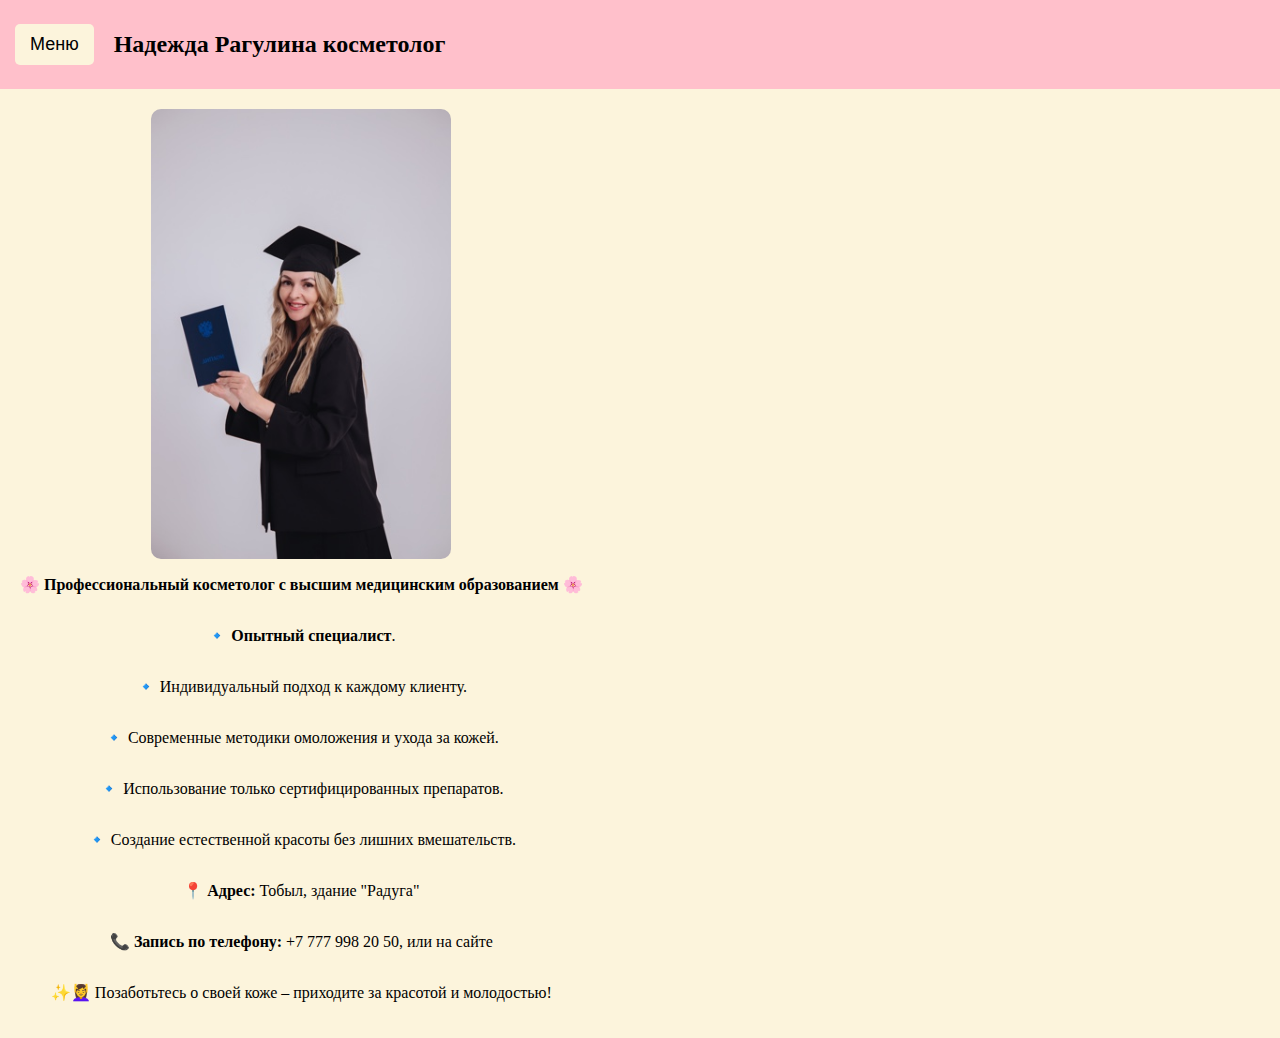
<file: index.html>
<!DOCTYPE html>
<html lang="ru">
<head>
    <meta charset="UTF-8">
    <meta name="viewport" content="width=device-width, initial-scale=1.0">
    <title>Сайт косметолога</title>
    <link rel="stylesheet" href="styles.css">
</head>
<body>

<header>
    <button id="menu-btn">Меню</button>
    <h1>Надежда Рагулина косметолог</h1>
    <ul id="menu" class="hidden">
        <li><a href="index.html">Информация о косметологе</a></li>
        <li><a href="main.html">Услуги</a></li>
        <li><a href="price.html">Прайс</a></li>
        <li><a href="Zapic.html">Запись</a></li>
    </ul>
</header>

<div class="content">
    <div class="image-container">
        <img src="image-24-03-25-07-13.jpeg" alt="Фото">
       <p>🌸 <strong>Профессиональный косметолог с высшим медицинским образованием</strong> 🌸</p>
<p>🔹 <strong>Опытный специалист</strong>.</p>
<p>🔹 Индивидуальный подход к каждому клиенту.</p>
<p>🔹 Современные методики омоложения и ухода за кожей.</p>
<p>🔹 Использование только сертифицированных препаратов.</p>
<p>🔹 Создание естественной красоты без лишних вмешательств.</p>

<p>📍 <strong>Адрес:</strong> Тобыл, здание "Радуга"</p>
<p>📞 <strong>Запись по телефону:</strong> +7 777 998 20 50, или на сайте</p>
<p>✨💆‍♀️ Позаботьтесь о своей коже – приходите за красотой и молодостью!</p>

    </div>
</div>

<script src="script.js"></script>
</body>
</html>
</file>
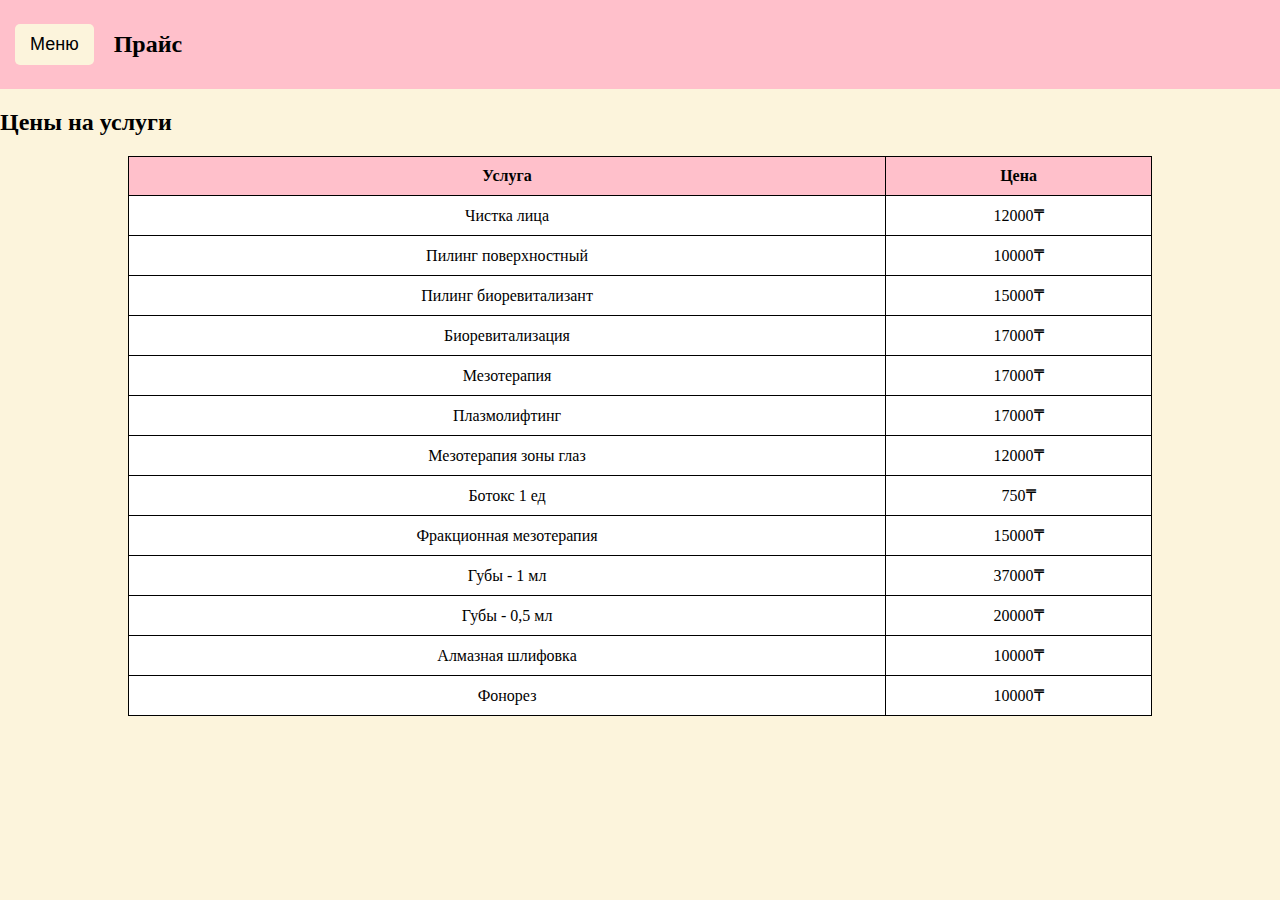
<file: price.html>
<!DOCTYPE html>
<html lang="ru">
<head>
    <meta charset="UTF-8">
    <meta name="viewport" content="width=device-width, initial-scale=1.0">
    <title>Прайс</title>
    <link rel="stylesheet" href="pryce.css">
</head>
<body>

<header>
    <button id="menu-btn">Меню</button>
    <h1>Прайс</h1>
    <ul id="menu" class="hidden">
        <li><a href="index.html">Информация о косметологе</a></li>
        <li><a href="main.html">Услуги</a></li>
        <li><a href="price.html">Прайс</a></li>
        <li><a href="Zapic.html">Запись</a></li>
    </ul>
</header>

<h2 class="price-title">Цены на услуги</h2>

<table>
    <tr>
        <th>Услуга</th>
        <th>Цена</th>
    </tr>
    <tr>
        <td>Чистка лица</td>
        <td>12000₸</td>
    </tr>
    <tr>
        <td>Пилинг поверхностный</td>
        <td>10000₸</td>
    </tr>
    <tr>
        <td>Пилинг биоревитализант</td>
        <td>15000₸</td>
    </tr>
    <tr>
        <td>Биоревитализация</td>
        <td>17000₸</td>
    </tr>
     <tr>
        <td>Мезотерапия</td>
        <td>17000₸</td>
    </tr>
     <tr>
        <td>Плазмолифтинг</td>
        <td>17000₸</td>
    </tr>
    <tr>
        <td>Мезотерапия зоны глаз</td>
        <td>12000₸</td>
    </tr>
    <tr>
        <td>Ботокс 1 ед</td>
        <td>750₸</td>
    </tr>
    <tr>
        <td>Фракционная мезотерапия</td>
        <td>15000₸</td>
    </tr>
    <tr>
        <td>Губы - 1 мл</td>
        <td>37000₸</td>
    </tr>
    <tr>
        <td>Губы - 0,5 мл</td>
        <td>20000₸</td>
    </tr>
    <tr>
        <td>Алмазная шлифовка</td>
        <td>10000₸</td>
    </tr>
     <tr>
        <td>Фонорез</td>
        <td>10000₸</td>
    </tr>
</table>

<script src="script.js"></script>

</body>
</html>
</file>
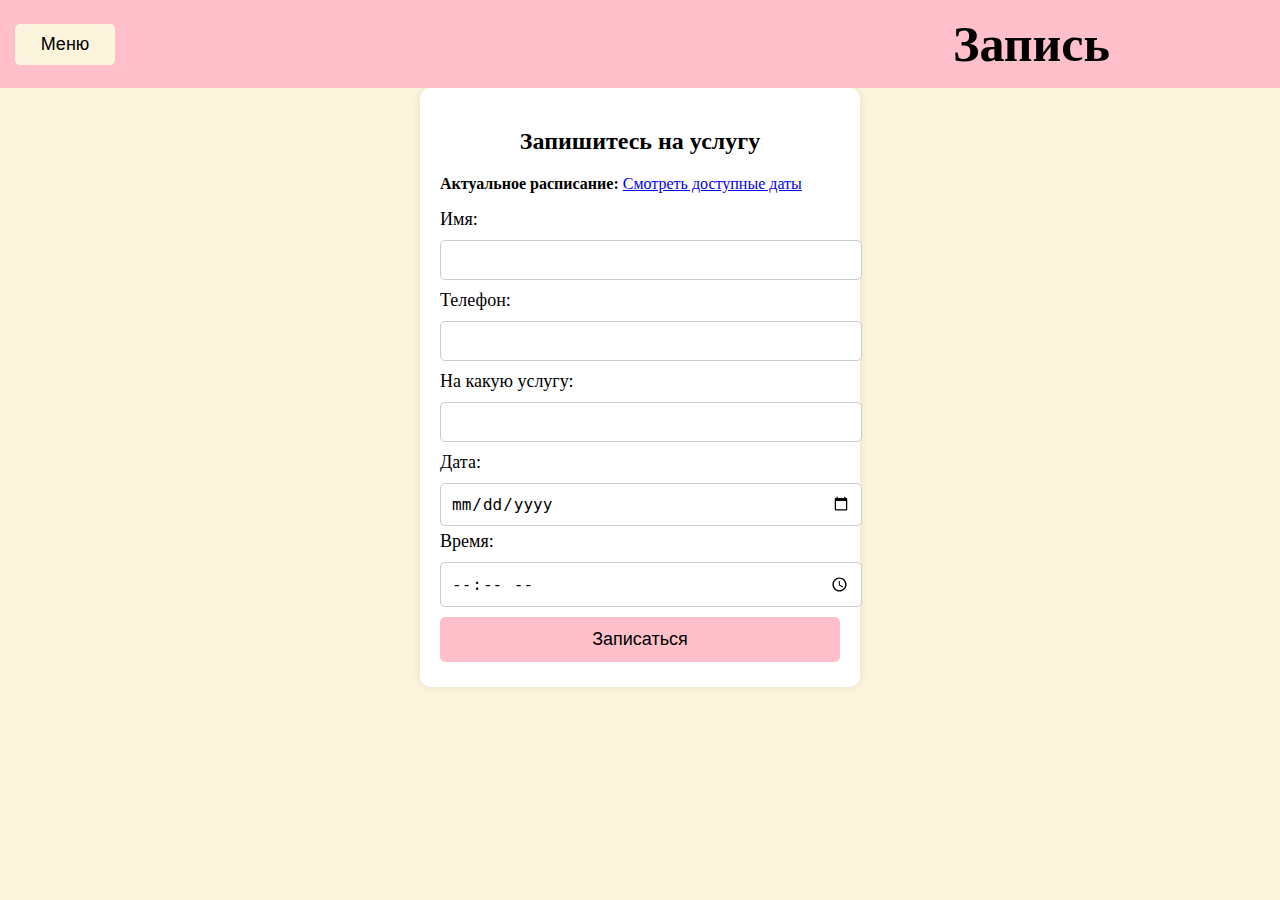
<file: Zapic.html>
<!DOCTYPE html>
<html lang="ru">
<head>
    <meta charset="UTF-8">
    <meta name="viewport" content="width=device-width, initial-scale=1.0">
    <title>Запись на услугу</title>
    <link rel="stylesheet" href="Zapic.css">
</head>
<body>

    <!-- Хедер с меню -->
    <header>
        <button id="menu-btn">Меню</button>
        <div class="header-title" style="font-size: 50px;">Запись</div>
        <ul id="menu">
            <li><a href="index.html">Информация о косметологе</a></li>
            <li><a href="main.html">Услуги</a></li>
            <li><a href="price.html">Прайс</a></li>
            <li><a href="Zapic.html">Запись</a></li>
        </ul>
    </header>

    <!-- Форма записи -->
    <div class="form-container">
        <h2>Запишитесь на услугу</h2>

        <!-- Ссылка на Google Документ -->
        <p><b>Актуальное расписание:</b> 
            <a href="https://docs.google.com/document/d/1wwoY-xmo68m_yXPUqQbVrEAN1zGNCTWrAIisa3DMwDA/edit?usp=sharing" target="_blank">
                Смотреть доступные даты
            </a>
        </p>

        <form id="appointmentForm">
            <label for="name">Имя:</label>
            <input type="text" id="name" name="name" required>

            <label for="phone">Телефон:</label>
            <input type="tel" id="phone" name="phone" required>

            <label for="service">На какую услугу:</label>
            <input type="text" id="service" name="service" required>

            <!-- Выбор даты -->
            <label for="date">Дата:</label>
            <input type="date" id="date" name="date" required>

            <!-- Выбор времени -->
            <label for="time">Время:</label>
            <input type="time" id="time" name="time" required>

            <button type="button" onclick="sendToTelegram()">Записаться</button>
        </form>
    </div>

    <script>
        function sendToTelegram() {
            let name = document.getElementById("name").value;
            let phone = document.getElementById("phone").value;
            let service = document.getElementById("service").value;
            let date = document.getElementById("date").value;
            let time = document.getElementById("time").value;

            let message = `📌 Новая запись!\n\n👤 Имя: ${name}\n📞 Телефон: ${phone}\n💆 Услуга: ${service}\n📅 Дата: ${date}\n⏰ Время: ${time}`;

            let telegramToken = "7734205904:AAFg1Fzp0G6zvKbPp4nYSRHgyLgeI9GfKLc"; // Вставь сюда TOKEN бота
            let chatId = "1169450452"; // Вставь сюда свой Chat ID

            let url = `https://api.telegram.org/bot${telegramToken}/sendMessage?chat_id=${chatId}&text=${encodeURIComponent(message)}`;

            fetch(url)
                .then(response => {
                    if (response.ok) {
                        alert("Запись отправлена!");
                    } else {
                        alert("Ошибка при отправке!");
                    }
                })
                .catch(error => console.error("Ошибка:", error));
        }
    </script>


    <script src="script.js"></script>
    </body>
</html>
</file>
<file: styles.css>
/* Общие стили */
body {
    background-color: #fcf4dc;
    color: black;
    margin: 0;
    font-family: Georgia, serif;
}

.hidden {
    display: none;
}

.show {
    display: block;
    opacity: 1;
    transform: translateY(0);
}

/* Шапка (header) */
header {
    background: pink;
    padding: 15px;
    display: flex;
    align-items: center;
    justify-content: flex-start;
    position: relative;
}

header h1 {
    font-size: 24px;
    font-family: Georgia, serif;
    color: black;
    margin-left: 20px;
}

/* Кнопка меню */
#menu-btn {
    padding: 10px 15px;
    background: #fcf4dc;
    border: none;
    color: black;
    font-size: 18px;
    cursor: pointer;
    border-radius: 5px;
    transition: transform 0.3s ease, background-color 0.3s ease;
}

#menu-btn:hover {
    transform: scale(1.1);
    background-color: #f5e1c8;
}

/* Меню */
#menu {
    position: absolute;
    top: 60px;
    left: 15px;
    background: white;
    padding: 10px;
    border-radius: 5px;
    list-style: none;
    box-shadow: 0px 4px 6px rgba(0, 0, 0, 0.1);
    opacity: 0;
    transform: translateY(-10px);
    transition: opacity 0.5s ease, transform 0.5s ease;
}

/* Показываем меню */
#menu.show {
    opacity: 1;
    transform: translateY(0);
    display: block;
}

/* Стили элементов меню */
#menu li {
    padding: 10px 0;
}

#menu a {
    text-decoration: none;
    color: black;
    font-size: 16px;
}

/* Контент */
.content {
    display: flex;
    align-items: flex-start;
    justify-content: flex-start;
    padding: 20px;
}

/* Контейнер для изображения и текста */
.image-container {
    display: flex;
    flex-direction: column;
    align-items: center;
}

/* Картинка */
.image-container img {
    max-width: 300px;
    height: auto;
    border-radius: 10px;
}

/* Текст */
.text {
    font-size: 32px;
    font-family: Georgia, serif;
    font-weight: bold;
    text-align: center;
    margin-top: 10px;
}
</file>
<file: pryce.css>
/* Общие стили */
body {
    background-color: #fcf4dc; /* Бежевый фон */
    color: black;
    margin: 0;
    font-family: Georgia, serif;
}

/* Шапка */
header {
    background: pink;
    padding: 15px;
    display: flex;
    align-items: center;
    justify-content: flex-start;
    position: relative;
}

/* Заголовок */
header h1 {
    font-size: 24px;
    font-family: Georgia, serif;
    color: black;
    margin-left: 20px;
}

/* Кнопка меню */
#menu-btn {
    padding: 10px 15px;
    background: #fcf4dc;
    border: none;
    color: black;
    font-size: 18px;
    cursor: pointer;
    border-radius: 5px;
    transition: transform 0.3s ease, background-color 0.3s ease;
}

/* Анимация кнопки */
#menu-btn:hover {
    transform: scale(1.1);
    background-color: #f5e1c8;
}

/* Меню */
#menu {
    position: absolute;
    top: 60px;
    left: 15px;
    background: white;
    padding: 10px;
    border-radius: 5px;
    list-style: none;
    box-shadow: 0px 4px 6px rgba(0, 0, 0, 0.1);
    opacity: 0;
    transform: translateY(-10px);
    transition: opacity 0.5s ease, transform 0.5s ease;
}

/* Показываем меню */
#menu.show {
    opacity: 1;
    transform: translateY(0);
    display: block;
}

/* Стили элементов меню */
#menu li {
    padding: 10px 0;
}

#menu a {
    text-decoration: none;
    color: black;
    font-size: 16px;
}

/* Стили для таблицы */
table {
    width: 80%;
    margin: 20px auto;
    border-collapse: collapse;
    background: white;
}

th, td {
    border: 1px solid black;
    padding: 10px;
    text-align: center;
}

th {
    background: pink;
    font-weight: bold;
}
</file>
<file: Zapic.css>
/* Общие стили */
body {
    background-color: #fcf4dc;
    color: black;
    margin: 0;
    font-family: Georgia, serif;
}

/* Скрытые элементы */
.hidden {
    display: none;
}

.show {
    display: block;
    opacity: 1;
    transform: translateY(0);
}

/* Шапка (header) */
header {
    background: pink;
    padding: 15px;
    display: flex;
    align-items: center;
    justify-content: flex-start;
    position: relative;
}

/* Заголовок в шапке */
header h1 {
    font-size: 80px; /* Увеличиваем текст в хедере */
    font-family: Georgia, serif;
    color: black;
    margin-left: 50px;
}
.header-title {
    font-size: 32px;
    font-weight: bold;
    margin-left: auto;
    margin-right: 155px; /* Двигаем правее */
    width: max-content;
}


/* Кнопка меню (сделаем более компактной) */
/* Кнопка меню (сделаем ещё уже) */
/* Кнопка меню (еще меньше) */
#menu-btn {
    padding: 10px 15px; /* Компактный размер */
    background: #fcf4dc;
    border: none;
    color: black;
    font-size: 18px;
    cursor: pointer;
    border-radius: 5px;
    transition: transform 0.3s ease, background-color 0.3s ease;
    width: 100px; /* Уменьшил ширину */
    text-align: center;
}

#menu-btn:hover {
    transform: scale(1.1);
    background-color: #f5e1c8;
}




/* Меню */
#menu {
    position: absolute;
    top: 60px;
    left: 15px;
    background: white;
    padding: 10px;
    border-radius: 5px;
    list-style: none;
    box-shadow: 0px 4px 6px rgba(0, 0, 0, 0.1);
    opacity: 0;
    transform: translateY(-10px);
    transition: opacity 0.5s ease, transform 0.5s ease;
}

/* Показываем меню */
#menu.show {
    opacity: 1;
    transform: translateY(0);
    display: block;
}

/* Стили элементов меню */
#menu li {
    padding: 8px 0;
}

#menu a {
    text-decoration: none;
    color: black;
    font-size: 14px;
}

/* Контейнер формы */
.form-container {
    width: 90%;
    max-width:400px;
    margin: 0 auto;
    padding: 20px;
    background-color: white;
    border-radius: 10px;
    box-shadow: 0 0 10px rgba(0, 0, 0, 0.1);
}

/* Поля ввода и кнопки */
input, select, button {
    font-size: 16px;
    padding: 10px;
    margin: 5px 0;
    border: 1px solid #ccc;
    border-radius: 5px;
    width: 100%;
}

/* Стили для заголовков */
h2 {
    text-align: center;
    font-size: 24px;
    font-weight: bold;
}

/* Стили для меток */
label {
    font-size: 18px;
    margin-bottom: 5px;
    display: block;
}

/* Текст и элементы формы */
input[type="text"], input[type="tel"], select {
    width: 100%;
    margin-bottom: 10px;
}

/* Стили для кнопки */
button {
    background-color: pink;
    color: black;
    font-size: 18px;
    cursor: pointer;
    border: none;
    padding: 12px;
    width: 100%;
    border-radius: 5px;
    transition: background-color 0.3s ease;
}

button:hover {
    background-color: #f5e1c8;
}

/* Центрированный текст */
.center-text {
    text-align: center;
    font-size: 24px;
    font-family: Georgia, serif;
}

/* Контент */
.content {
    display: flex;
    align-items: flex-start;
    justify-content: flex-start;
    padding: 20px;
}

/* Контейнер для изображения и текста */
.image-container {
    display: flex;
    flex-direction: column;
    align-items: center;
}

/* Картинка */
.image-container img {
    max-width: 300px;
    height: auto;
    border-radius: 10px;
}

/* Текст */
.text {
    font-size: 32px;
    font-family: Georgia, serif;
    font-weight: bold;
    text-align: center;
    margin-top: 10px;
}

/* Стили для заголовка "Услуги" */
#service-header {
    font-size: 40px; /* Увеличиваем текст в разделе "Услуги" */
    font-weight: bold;
    text-align: center;
    color: black;
    margin-top: 30px;
}

/* Адаптивные стили для мобильных */
@media (max-width: 768px) {
    body {
        font-size: 14px;
    }

    /* Уменьшаем кнопку меню для мобильных */
    #menu-btn {
        font-size: 14px;
        padding: 5px 15px; /* Уменьшаем ширину на мобильных */
    }

    /* Уменьшаем поля ввода */
    input, select, button {
        font-size: 18px;
        padding: 12px;
    }

    /* Увеличиваем шрифт в заголовке на мобильных устройствах */
    #service-header {
        font-size: 36px;
    }
}
</file>
